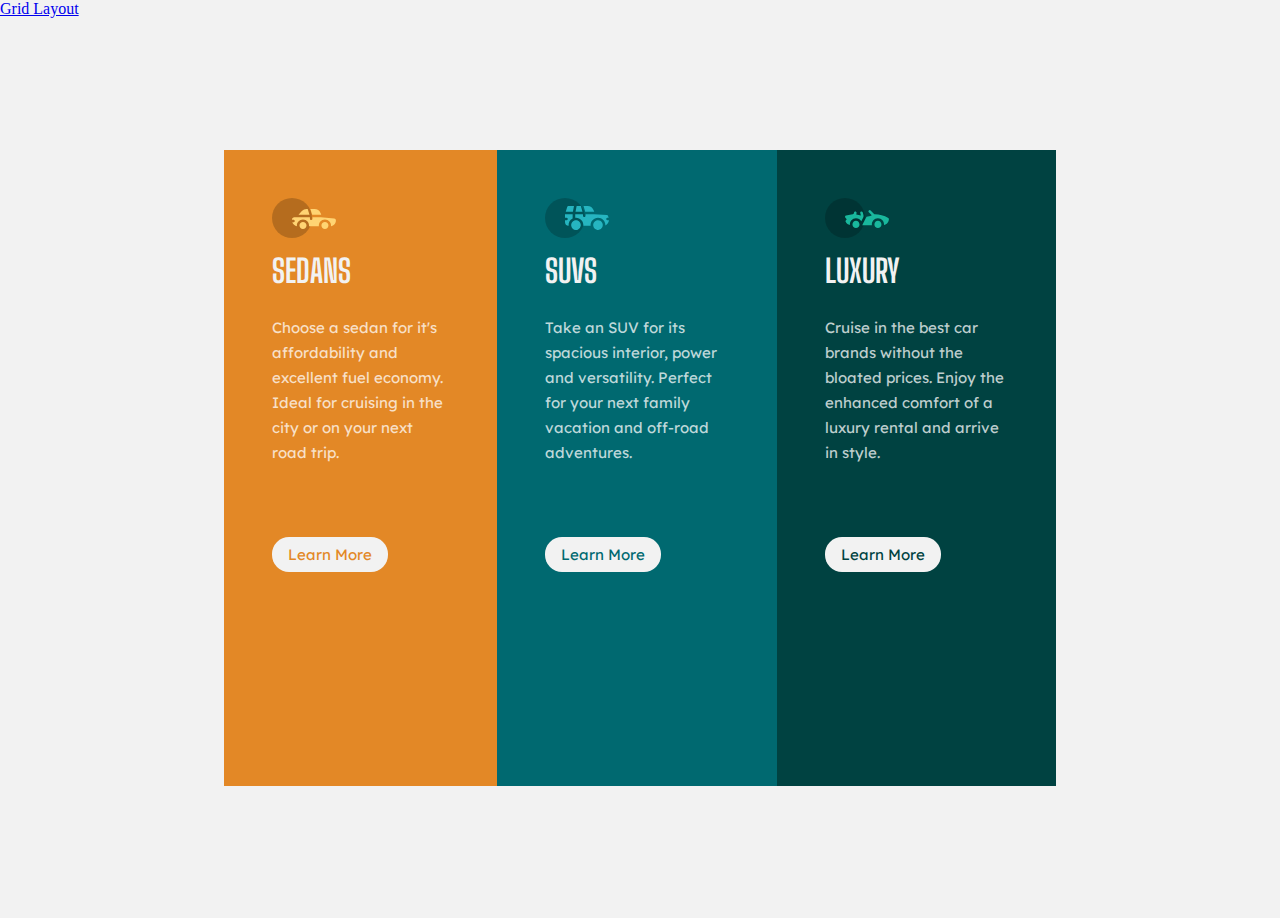
<file: index.html>
<!DOCTYPE html>
<html lang="en">
  <head>
    <meta charset="UTF-8" />
    <meta http-equiv="X-UA-Compatible" content="IE=edge" />
    <meta name="viewport" content="width=device-width, initial-scale=1.0" />
    <title>CSS Flex</title>
    <link rel="stylesheet" href="style.css" />
    <link rel="shortcut icon" href="favicon-32x32.png" type="image/x-icon" />
  </head>
  <body>
    <div>
      <a href="grid.html">Grid Layout</a>
    </div>
    <main>
      <div class="box1">
        <img src="./icon-sedans.svg" alt="sedan icon" />
        <h1>SEDANS</h1>
        <p>
          Choose a sedan for it's affordability and excellent fuel economy.
          Ideal for cruising in the city or on your next road trip.
        </p>
        <a href="grid.html" class="button">Learn More</a>
      </div>
      <div class="box2">
        <img src="./icon-suvs.svg" alt="SUV icon" />
        <h1>SUVS</h1>
        <p>
          Take an SUV for its spacious interior, power and versatility. Perfect
          for your next family vacation and off-road adventures.
        </p>
        <a href="grid.html" class="button">Learn More</a>
      </div>
      <div class="box3">
        <img src="./icon-luxury.svg" alt="luxury icon" />
        <h1>LUXURY</h1>
        <p>
          Cruise in the best car brands without the bloated prices. Enjoy the
          enhanced comfort of a luxury rental and arrive in style.
        </p>
        <a href="grid.html" class="button">Learn More</a>
      </div>
    </main>
  </body>
</html>
</file>
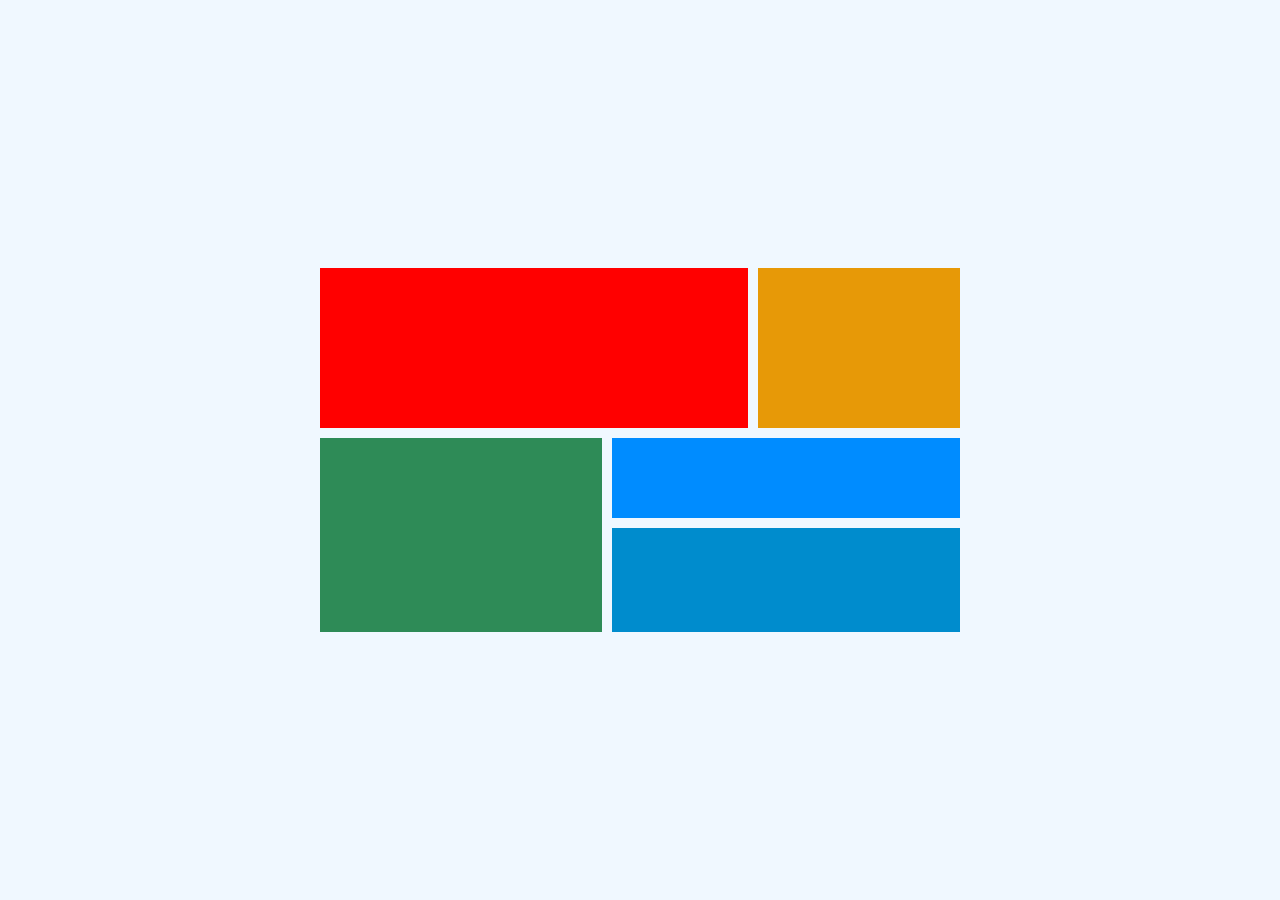
<file: grid.html>
<!DOCTYPE html>
<html lang="en">
<head>
    <meta charset="UTF-8">
    <meta http-equiv="X-UA-Compatible" content="IE=edge">
    <meta name="viewport" content="width=device-width, initial-scale=1.0">
    <title>CSS Grid Layout</title>
    <link rel="stylesheet" href="grid.css">
</head>
<body>
    <main>
        <div class="box1"></div>
        <div class="box2"></div>
        <div class="box3"></div>
        <div class="box4"></div>
        <div class="box5"></div>
    </main>
</body>
</html>
</file>
<file: style.css>
@import url('https://fonts.googleapis.com/css2?family=Lexend+Deca&display=swap');
@import url('https://fonts.googleapis.com/css2?family=Big+Shoulders+Display:wght@700&display=swap');

*{
    margin: 0;
    padding: 0;
}

body{
    background-color: hsl(0, 0%, 95%);
}

main{
    width: 65%;
    margin: auto;
    justify-content: center;
    display: flex;  
    align-items: center; 
    height: 100vh;
}

.box1{
    background-color: hsl(31, 77%, 52%);
    padding: 3em;
    height: 60%;
}

.box2{
    background-color: hsl(184, 100%, 22%);
    padding: 3em;
    height: 60%;
}

.box3{
    background-color: hsl(179, 100%, 13%);
    padding: 3em;
    height: 60%;
}

div img{
    padding-bottom: 10px;
}

div h1{
    font-family: 'Big Shoulders Display', cursive;
    color: hsl(0, 0%, 95%);
    padding-bottom: 25px;
}

div p{
    font-family: 'Lexend Deca', sans-serif;
    font-size: 15px;
    color: hsla(0, 0%, 100%, 0.75);
    line-height: 25px;
    padding-bottom: 80px;
}

.button{
    font-family: 'Lexend Deca', sans-serif;
    width: 60%;
    background-color: hsl(0, 0%, 95%);
    padding: 8px 16px;
    border-radius: 17px;
    border-style: hidden;
    font-size: 15px;
}

.box1 .button{
    color: hsl(31, 77%, 52%);
    text-decoration: none;
}

.box2 .button{
    color: hsl(184, 100%, 22%);
    text-decoration: none;
}

.box3 .button{
    color: hsl(179, 100%, 13%);
    text-decoration: none;
}

.button:hover{
    background-color: transparent;
    border: 2px solid white;
    color: white;
}

.grid{
    border: 1px solid cyan;
    width: 60px;
    text-decoration: none;
}
</file>
<file: grid.css>
*{
    margin: 0;
    padding: 0;
}

body{
    background-color: aliceblue;
    display: flex;
    place-items: center;
    height: 100vh;
}

main{
    width: 50%;
    margin: auto;
    display: grid;
    grid-template-areas: 
    'a a b'
    'c d d'
    'c e e'
    ;
    gap: 10px;
}

main div{
    padding: 2.5em;
    border-style: hidden;
}

.box1{
    background-color: red;
    grid-area: a;
    padding: 80px 60px;
}

.box2{
    background-color: rgb(231, 153, 7);
    grid-area: b;
}

.box3{
    background-color: seagreen;
    grid-area: c;
    padding: 0 80px;
}

.box4{
    background-color: rgb(0, 140, 255);
    grid-area: d;
}

.box5{
    background-color: rgb(0, 140, 205);
    grid-area: e;
    padding: 52px;
}
</file>
